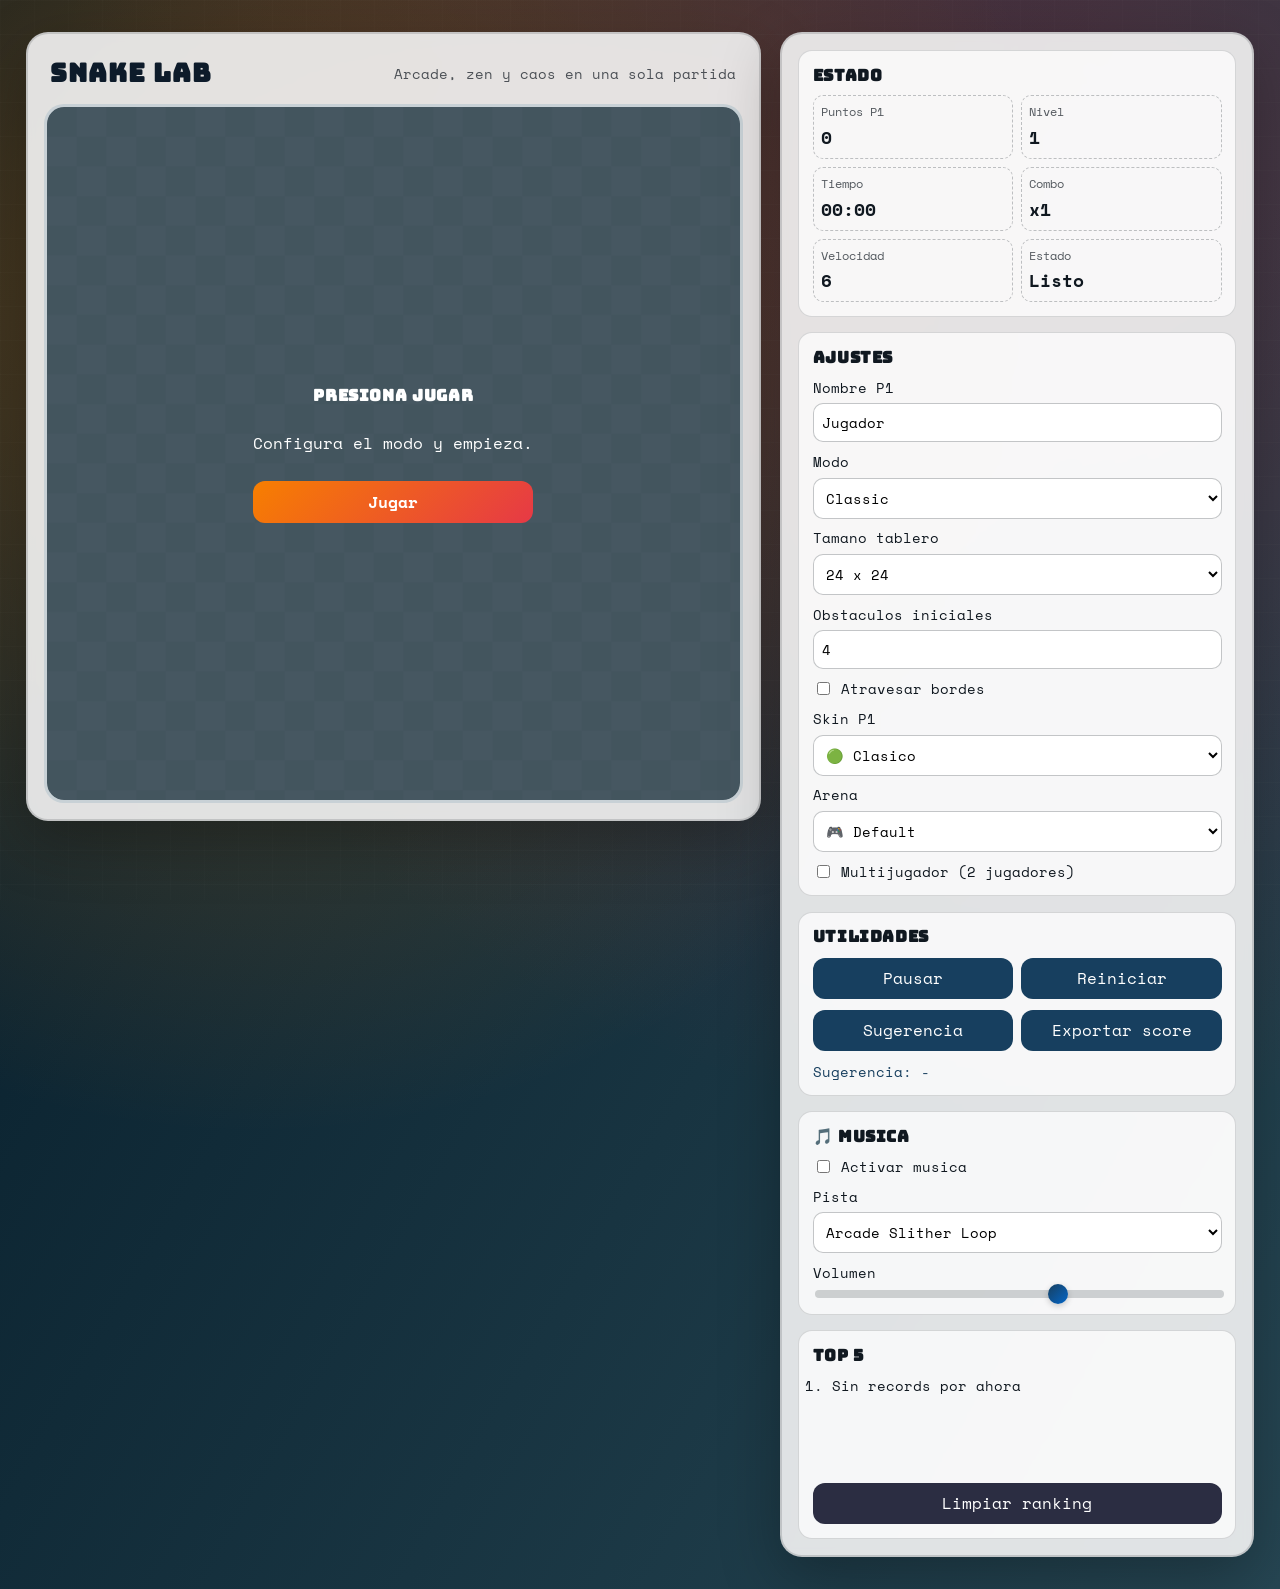
<file: Serpientes&Manzanas/index.html>
<!DOCTYPE html>
<html lang="es">
<head>
  <meta charset="UTF-8">
  <meta name="viewport" content="width=device-width, initial-scale=1.0">
  <title>Snake Lab</title>
  <link rel="preconnect" href="https://fonts.googleapis.com">
  <link rel="preconnect" href="https://fonts.gstatic.com" crossorigin>
  <link href="https://fonts.googleapis.com/css2?family=Bungee&family=Space+Mono:wght@400;700&display=swap" rel="stylesheet">
  <link rel="stylesheet" href="style.css">
</head>
<body>
  <div class="background-glow" aria-hidden="true"></div>
  <main class="layout">
    <section class="game-zone card">
      <header class="title-row">
        <h1>Snake Lab</h1>
        <p>Arcade, zen y caos en una sola partida</p>
      </header>

      <div class="canvas-wrap" id="canvasWrap">
        <canvas id="gameCanvas" width="560" height="560" aria-label="Tablero de Snake"></canvas>
        <div id="overlay" class="overlay show">
          <h2 id="overlayTitle">Presiona Jugar</h2>
          <p id="overlayText">Configura el modo y empieza.</p>
          <button id="startButton" class="btn primary">Jugar</button>
        </div>
      </div>

      <div class="touch-controls" aria-label="Controles tactiles">
        <button data-dir="up" class="btn ghost">Arriba</button>
        <div class="touch-row">
          <button data-dir="left" class="btn ghost">Izq</button>
          <button data-dir="down" class="btn ghost">Abajo</button>
          <button data-dir="right" class="btn ghost">Der</button>
        </div>
      </div>
    </section>

    <aside class="panel card">
      <section class="stats">
        <h2>Estado</h2>
        <div class="grid-stats">
          <div><span>Puntos P1</span><strong id="scoreValue">0</strong></div>
          <div><span>Nivel</span><strong id="levelValue">1</strong></div>
          <div><span>Tiempo</span><strong id="timeValue">00:00</strong></div>
          <div><span>Combo</span><strong id="comboValue">x1</strong></div>
          <div><span>Velocidad</span><strong id="speedValue">6</strong></div>
          <div><span>Estado</span><strong id="stateValue">Listo</strong></div>
        </div>
        <div id="p2StatsRow" class="p2-stats hidden">
          <span class="p2-label">🍎 Manzana pts</span>
          <strong id="score2Value">0</strong>
        </div>
      </section>

      <section class="controls">
        <h2>Ajustes</h2>
        <label>
          Nombre P1
          <input id="playerName" maxlength="18" placeholder="Jugador" value="Jugador">
        </label>
        <label>
          Modo
          <select id="modeSelect">
            <option value="classic">Classic</option>
            <option value="zen">Zen</option>
            <option value="chaos">Chaos</option>
          </select>
        </label>
        <label>
          Tamano tablero
          <select id="boardSizeSelect">
            <option value="20">20 x 20</option>
            <option value="24" selected>24 x 24</option>
            <option value="28">28 x 28</option>
          </select>
        </label>
        <label>
          Obstaculos iniciales
          <input id="obstacleInput" type="number" min="0" max="40" value="4">
        </label>
        <label class="inline">
          <input id="wrapToggle" type="checkbox">
          Atravesar bordes
        </label>
        <label>
          Skin P1
          <select id="skinSelect">
            <option value="clasico">🟢 Clasico</option>
            <option value="neon">⚡ Neon</option>
            <option value="fuego">🔥 Fuego</option>
            <option value="selva">🌿 Selva</option>
          </select>
        </label>
        <label>
          Arena
          <select id="arenaSelect">
            <option value="default">🎮 Default</option>
            <option value="neonka">🌸 Neonka</option>
            <option value="electro">⚡ Electro Future</option>
            <option value="original">🍀 Original</option>
          </select>
        </label>
        <label class="inline">
          <input id="multiPlayerToggle" type="checkbox">
          Multijugador (2 jugadores)
        </label>
        <div id="p2Controls" class="p2-section hidden">
          <label>
            Nombre de Manzana
            <input id="p2Name" maxlength="18" placeholder="Manzana" value="Manzana">
          </label>
          <label>
            Skin de Manzana
            <select id="skinSelectP2">
              <option value="manzana">🍎 Manzana</option>
              <option value="mora">🫐 Mora</option>
            </select>
          </label>
          <p class="p2-hint">Controles: I ↑ &nbsp; J ← &nbsp; K ↓ &nbsp; L →</p>
        </div>
      </section>

      <section class="actions">
        <h2>Utilidades</h2>
        <div class="action-row">
          <button id="pauseButton" class="btn">Pausar</button>
          <button id="restartButton" class="btn">Reiniciar</button>
        </div>
        <div class="action-row">
          <button id="hintButton" class="btn">Sugerencia</button>
          <button id="exportButton" class="btn">Exportar score</button>
        </div>
        <p id="hintText">Sugerencia: -</p>
      </section>

      <section class="music-section">
        <h2>🎵 Musica</h2>
        <label class="inline">
          <input id="musicToggle" type="checkbox">
          Activar musica
        </label>
        <label>
          Pista
          <select id="trackSelect">
            <option value="0">Arcade Slither Loop</option>
            <option value="1">Pixel Snake Pursuit</option>
          </select>
        </label>
        <label>
          Volumen
          <input id="volumeSlider" type="range" min="0" max="100" value="60" class="range-input">
        </label>
      </section>

      <section class="scores">
        <h2>Top 5</h2>
        <ol id="highScoreList"></ol>
        <button id="clearScoresButton" class="btn ghost full">Limpiar ranking</button>
      </section>
    </aside>
  </main>

  <script src="script.js"></script>
</body>
</html>
</file>
<file: Serpientes&Manzanas/style.css>
:root {
  --bg-1: #031926;
  --bg-2: #264653;
  --card: rgba(245, 245, 245, 0.9);
  --ink: #101820;
  --accent: #f77f00;
  --accent-2: #e63946;
  --ok: #2a9d8f;
  --warn: #f4a261;
  --grid: rgba(16, 24, 32, 0.14);
  --shadow: 0 20px 60px rgba(0, 0, 0, 0.28);
}

* {
  box-sizing: border-box;
}

body {
  margin: 0;
  min-height: 100vh;
  font-family: "Space Mono", monospace;
  color: var(--ink);
  background:
    radial-gradient(circle at 20% 20%, rgba(247, 127, 0, 0.35), transparent 50%),
    radial-gradient(circle at 80% 10%, rgba(230, 57, 70, 0.28), transparent 55%),
    linear-gradient(120deg, var(--bg-1), var(--bg-2));
  overflow-x: hidden;
}

.background-glow {
  position: fixed;
  inset: 0;
  pointer-events: none;
  background-image:
    linear-gradient(rgba(255, 255, 255, 0.04) 1px, transparent 1px),
    linear-gradient(90deg, rgba(255, 255, 255, 0.03) 1px, transparent 1px);
  background-size: 34px 34px;
  opacity: 0.45;
  animation: drift 16s linear infinite;
}

@keyframes drift {
  from { transform: translateY(0); }
  to { transform: translateY(34px); }
}

.layout {
  width: min(1240px, 96vw);
  margin: 2rem auto;
  display: grid;
  grid-template-columns: 1.55fr 1fr;
  gap: 1.2rem;
  align-items: start;
}

.card {
  background: var(--card);
  backdrop-filter: blur(5px);
  border: 2px solid rgba(16, 24, 32, 0.15);
  border-radius: 22px;
  box-shadow: var(--shadow);
}

.game-zone {
  padding: 1rem;
}

.title-row {
  display: flex;
  justify-content: space-between;
  align-items: center;
  gap: 1rem;
  padding: 0.4rem 0.4rem 0.85rem;
}

h1, h2 {
  margin: 0;
  font-family: "Bungee", sans-serif;
  letter-spacing: 0.04em;
}

h1 {
  font-size: clamp(1.4rem, 2vw, 2.1rem);
  color: #0d1b2a;
}

h2 {
  font-size: 1rem;
}

.title-row p {
  margin: 0;
  color: rgba(16, 24, 32, 0.72);
  font-size: 0.9rem;
}

.canvas-wrap {
  position: relative;
  border-radius: 20px;
  overflow: hidden;
  border: 3px solid rgba(16, 24, 32, 0.15);
  background: #e9f2f7;
}

#gameCanvas {
  width: 100%;
  aspect-ratio: 1 / 1;
  display: block;
}

.overlay {
  position: absolute;
  inset: 0;
  display: grid;
  place-content: center;
  gap: 0.6rem;
  text-align: center;
  background: rgba(3, 25, 38, 0.72);
  color: #fff;
  padding: 1rem;
  opacity: 0;
  pointer-events: none;
  transition: opacity 0.25s ease;
}

.overlay.show {
  opacity: 1;
  pointer-events: auto;
}

.btn {
  border: none;
  border-radius: 12px;
  font: inherit;
  background: #173f5f;
  color: #fff;
  padding: 0.55rem 0.8rem;
  cursor: pointer;
  transition: transform 0.14s ease, filter 0.14s ease;
}

.btn:hover {
  transform: translateY(-1px);
  filter: brightness(1.1);
}

.btn:active {
  transform: translateY(1px);
}

.btn.primary {
  background: linear-gradient(135deg, var(--accent), var(--accent-2));
  font-weight: 700;
}

.btn.ghost {
  background: #2b2d42;
}

.btn.full {
  width: 100%;
}

.touch-controls {
  display: none;
  margin-top: 0.8rem;
  gap: 0.6rem;
  grid-template-columns: 1fr;
}

.touch-row {
  display: grid;
  grid-template-columns: repeat(3, 1fr);
  gap: 0.45rem;
}

.panel {
  padding: 1rem;
  display: grid;
  gap: 0.95rem;
}

.panel section {
  background: rgba(255, 255, 255, 0.72);
  border: 1px solid rgba(16, 24, 32, 0.15);
  border-radius: 14px;
  padding: 0.85rem;
}

.grid-stats {
  margin-top: 0.6rem;
  display: grid;
  grid-template-columns: repeat(2, 1fr);
  gap: 0.5rem;
}

.grid-stats div {
  border: 1px dashed rgba(16, 24, 32, 0.25);
  border-radius: 10px;
  padding: 0.45rem;
  display: grid;
  gap: 0.15rem;
}

.grid-stats span {
  font-size: 0.75rem;
  opacity: 0.7;
}

.grid-stats strong {
  font-size: 1.15rem;
}

.controls {
  display: grid;
  gap: 0.55rem;
}

label {
  display: grid;
  gap: 0.35rem;
  font-size: 0.88rem;
}

label.inline {
  grid-template-columns: auto 1fr;
  align-items: center;
  gap: 0.55rem;
}

input,
select {
  border: 1px solid rgba(16, 24, 32, 0.25);
  border-radius: 10px;
  padding: 0.5rem;
  font: inherit;
  background: #fff;
}

.actions {
  display: grid;
  gap: 0.65rem;
}

.action-row {
  display: grid;
  grid-template-columns: 1fr 1fr;
  gap: 0.5rem;
}

#hintText {
  margin: 0;
  font-size: 0.86rem;
  color: #173f5f;
}

#highScoreList {
  margin: 0.65rem 0;
  padding-left: 1.2rem;
  display: grid;
  gap: 0.35rem;
  min-height: 6rem;
}

#highScoreList li {
  font-size: 0.86rem;
}

@media (max-width: 1020px) {
  .layout {
    grid-template-columns: 1fr;
  }
}

@media (max-width: 760px) {
  .title-row {
    display: grid;
  }

  .touch-controls {
    display: grid;
  }

  .panel {
    margin-bottom: 1rem;
  }
}

/* ==================== P2 (Manzana) ==================== */
.p2-section {
  display: grid;
  gap: 0.55rem;
  border-top: 2px dashed rgba(193, 18, 31, 0.3);
  padding-top: 0.65rem;
  margin-top: 0.25rem;
}

.p2-hint {
  margin: 0;
  font-size: 0.82rem;
  color: #c1121f;
  font-weight: 700;
  letter-spacing: 0.04em;
  background: rgba(193, 18, 31, 0.08);
  border-radius: 8px;
  padding: 0.35rem 0.6rem;
}

.p2-stats {
  display: flex;
  justify-content: space-between;
  align-items: center;
  margin-top: 0.65rem;
  background: rgba(193, 18, 31, 0.1);
  border: 1px solid rgba(193, 18, 31, 0.3);
  border-radius: 10px;
  padding: 0.45rem 0.7rem;
}

.p2-label {
  font-size: 0.82rem;
  opacity: 0.8;
}

.p2-stats strong {
  font-size: 1.15rem;
  font-family: "Bungee", sans-serif;
}

/* ==================== Music ==================== */
.music-section {
  display: grid;
  gap: 0.55rem;
}

.range-input {
  -webkit-appearance: none;
  appearance: none;
  width: 100%;
  height: 8px;
  background: rgba(16, 24, 32, 0.18);
  border-radius: 4px;
  border: none;
  padding: 0;
  cursor: pointer;
}

.range-input::-webkit-slider-thumb {
  -webkit-appearance: none;
  width: 20px;
  height: 20px;
  background: linear-gradient(135deg, #173f5f, #0466c8);
  border-radius: 50%;
  cursor: pointer;
  box-shadow: 0 2px 6px rgba(0, 0, 0, 0.2);
}

.range-input::-moz-range-thumb {
  width: 20px;
  height: 20px;
  background: linear-gradient(135deg, #173f5f, #0466c8);
  border-radius: 50%;
  cursor: pointer;
  border: none;
}

/* ==================== Utility ==================== */
.hidden {
  display: none !important;
}
</file>
